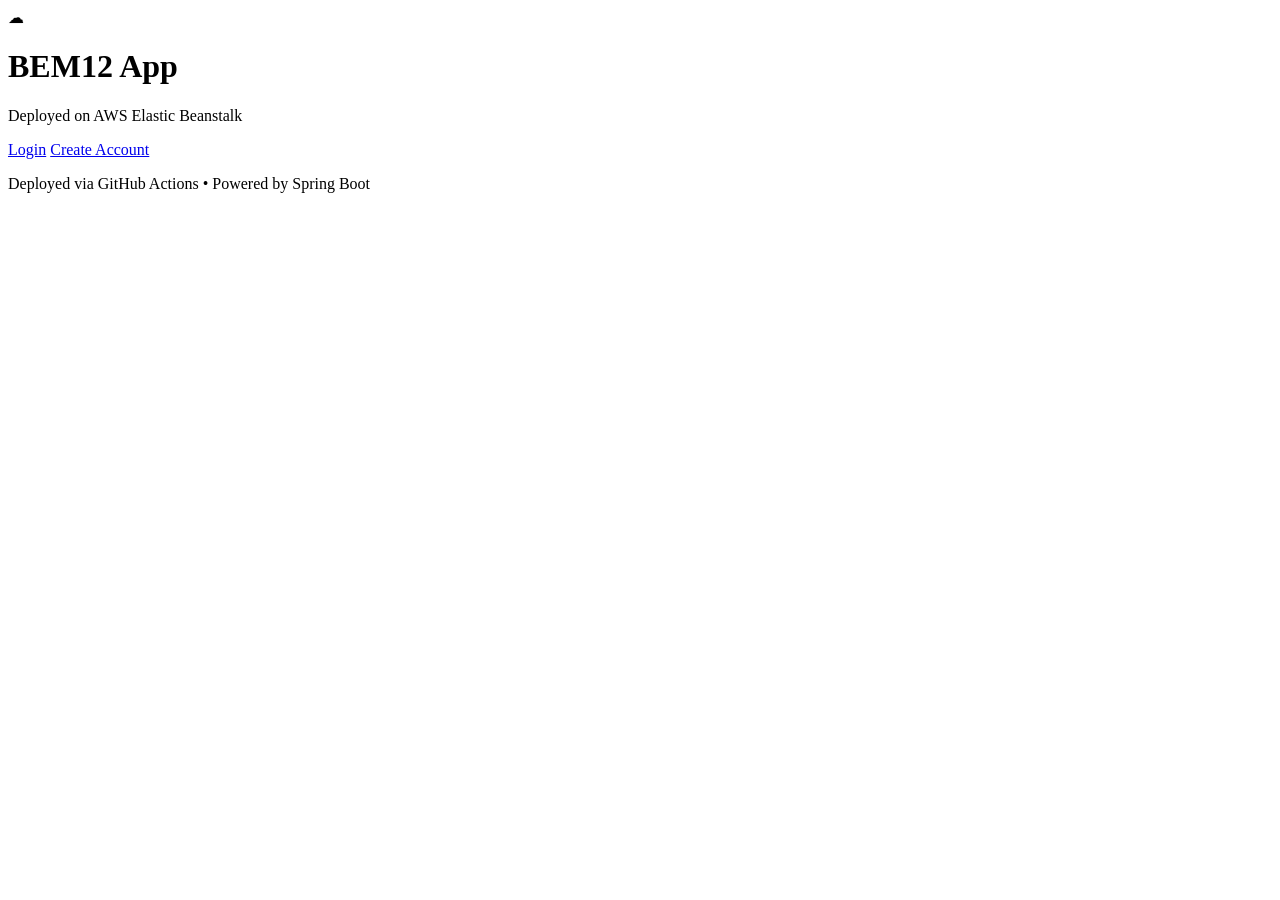
<file: bem12-app/src/main/resources/templates/index.html>
<!DOCTYPE html>
<html xmlns:th="http://www.thymeleaf.org">
<head>
  <meta charset="UTF-8"/>
  <title>BEM12 App V2</title>
  <link rel="stylesheet" th:href="@{/css/style.css}"/>
</head>
<body>
  <div class="card">
    <div class="logo">&#9729;</div>
    <h1>BEM12 App</h1>
    <p class="subtitle">Deployed on AWS Elastic Beanstalk</p>
    <div class="btn-group">
      <a href="/login" class="btn btn-primary">Login</a>
      <a href="/register" class="btn btn-outline">Create Account</a>
    </div>
    <p class="hint">Deployed via GitHub Actions &bull; Powered by Spring Boot</p>
  </div>
</body>
</html>
</file>
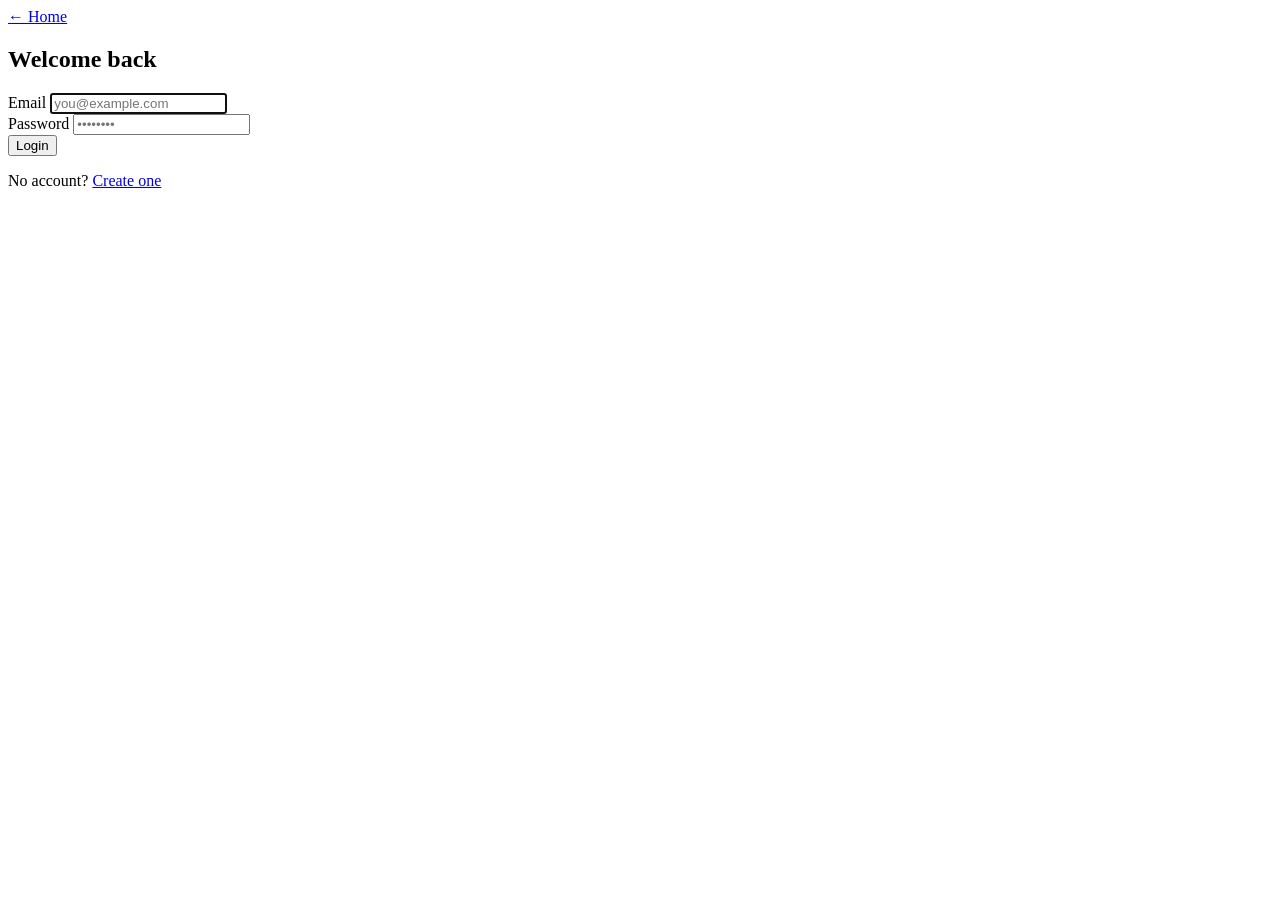
<file: bem12-app/src/main/resources/templates/login.html>
<!DOCTYPE html>
<html xmlns:th="http://www.thymeleaf.org">
<head>
  <meta charset="UTF-8"/>
  <title>Login – BEM12 App</title>
  <link rel="stylesheet" th:href="@{/css/style.css}"/>
</head>
<body>
  <div class="card">
    <a href="/" class="back-link">&#8592; Home</a>
    <h2>Welcome back</h2>

    <div th:if="${success}" class="alert alert-success" th:text="${success}"></div>
    <div th:if="${error}" class="alert alert-error" th:text="${error}"></div>

    <form th:action="@{/login}" method="post">
      <div class="form-group">
        <label>Email</label>
        <input type="email" name="username" placeholder="you@example.com" required autofocus/>
      </div>
      <div class="form-group">
        <label>Password</label>
        <input type="password" name="password" placeholder="••••••••" required/>
      </div>
      <button type="submit" class="btn btn-primary btn-full">Login</button>
    </form>

    <p class="hint">No account? <a href="/register">Create one</a></p>
  </div>
</body>
</html>
</file>
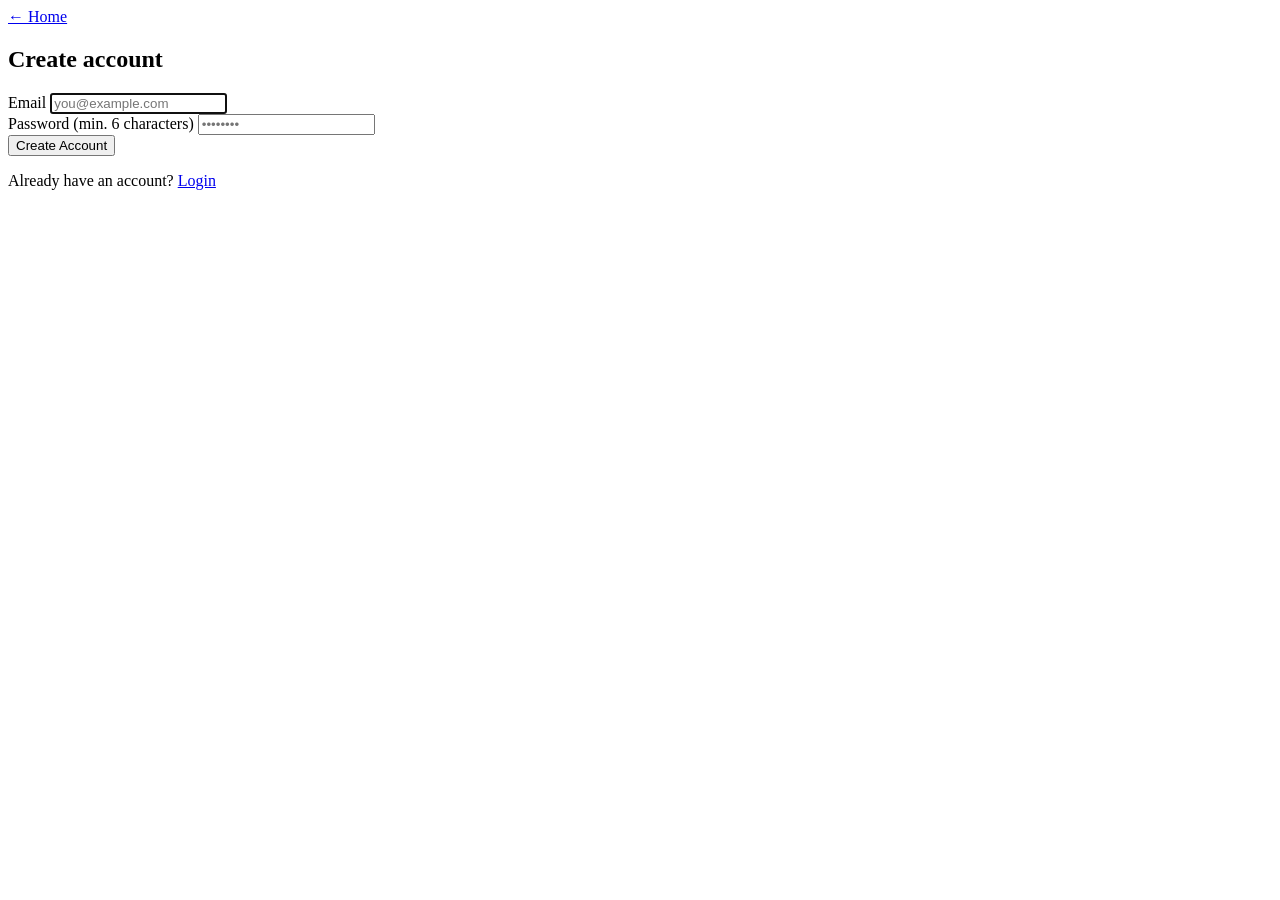
<file: bem12-app/src/main/resources/templates/register.html>
<!DOCTYPE html>
<html xmlns:th="http://www.thymeleaf.org">
<head>
  <meta charset="UTF-8"/>
  <title>Register – BEM12 App</title>
  <link rel="stylesheet" th:href="@{/css/style.css}"/>
</head>
<body>
  <div class="card">
    <a href="/" class="back-link">&#8592; Home</a>
    <h2>Create account</h2>

    <div th:if="${error}" class="alert alert-error" th:text="${error}"></div>

    <form th:action="@{/register}" method="post">
      <div class="form-group">
        <label>Email</label>
        <input type="email" name="email" placeholder="you@example.com" required autofocus/>
      </div>
      <div class="form-group">
        <label>Password <span class="hint-inline">(min. 6 characters)</span></label>
        <input type="password" name="password" placeholder="••••••••" minlength="6" required/>
      </div>
      <button type="submit" class="btn btn-primary btn-full">Create Account</button>
    </form>

    <p class="hint">Already have an account? <a href="/login">Login</a></p>
  </div>
</body>
</html>
</file>
